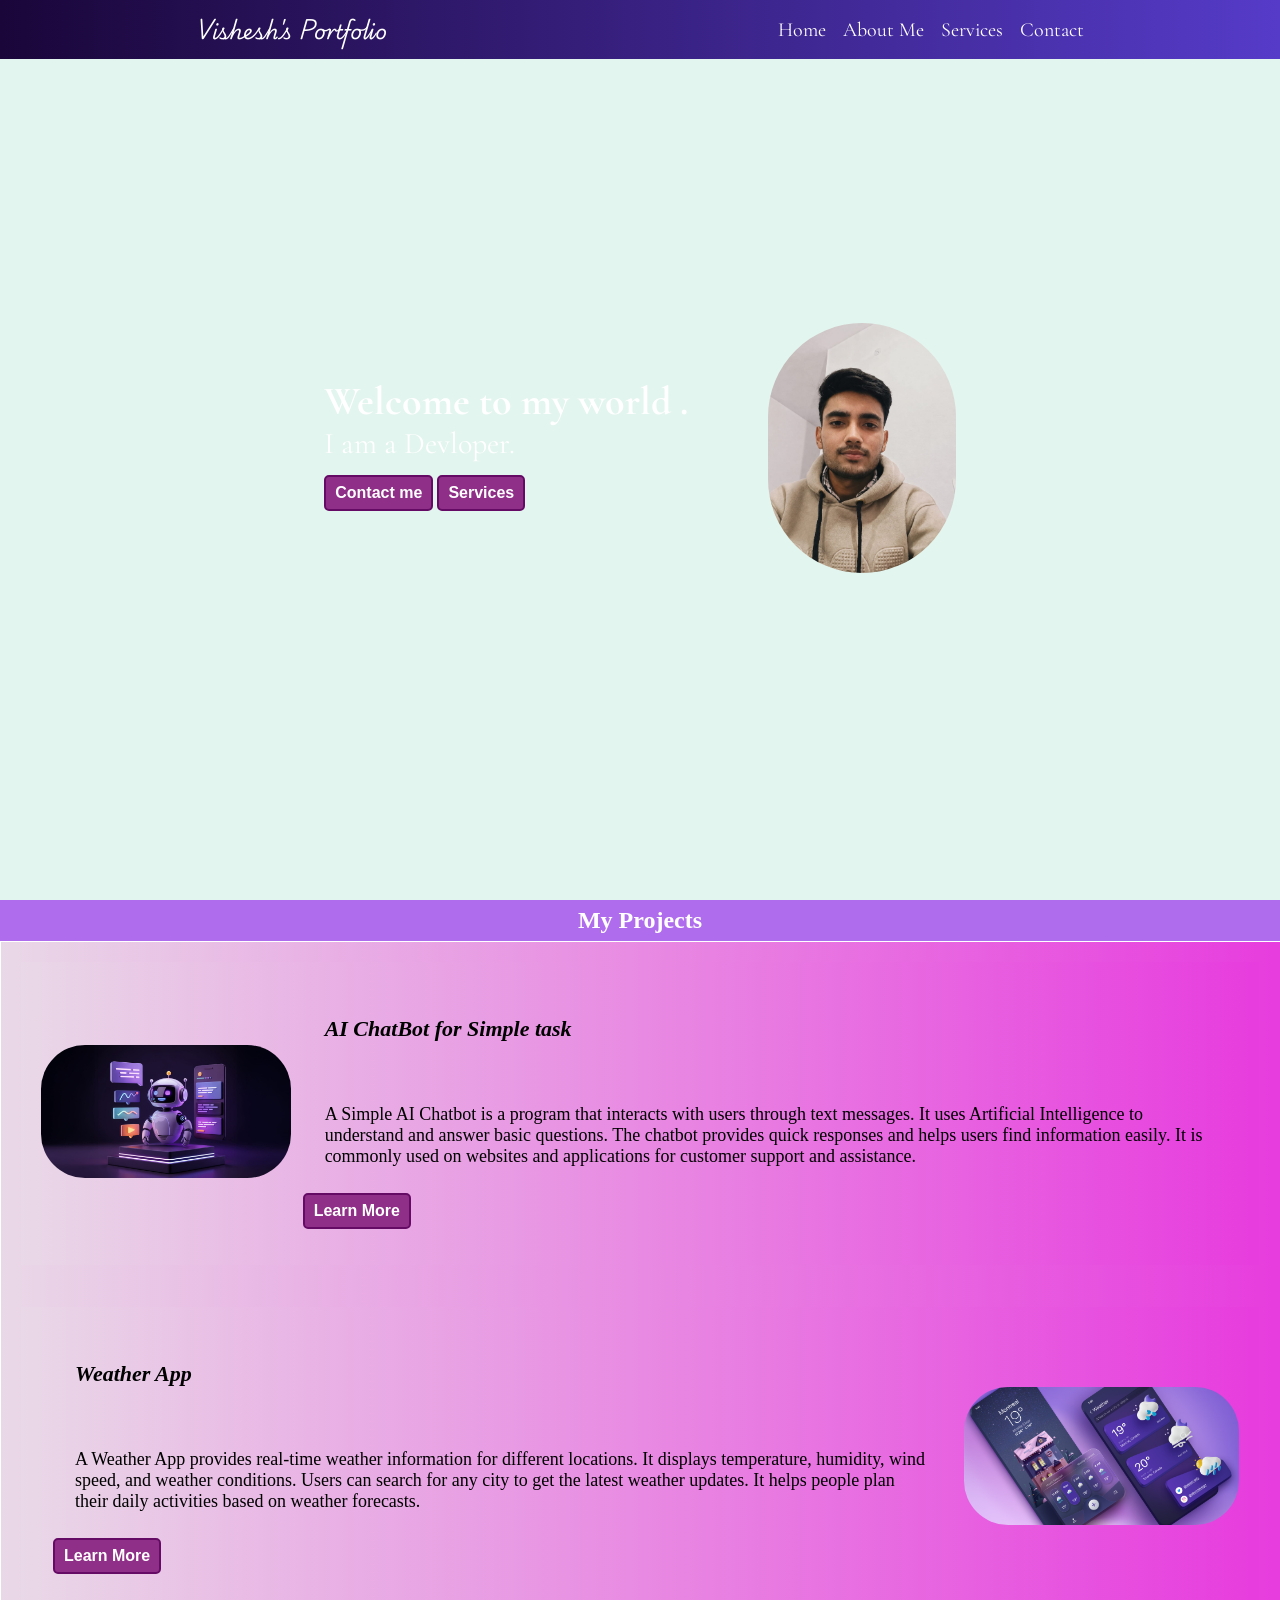
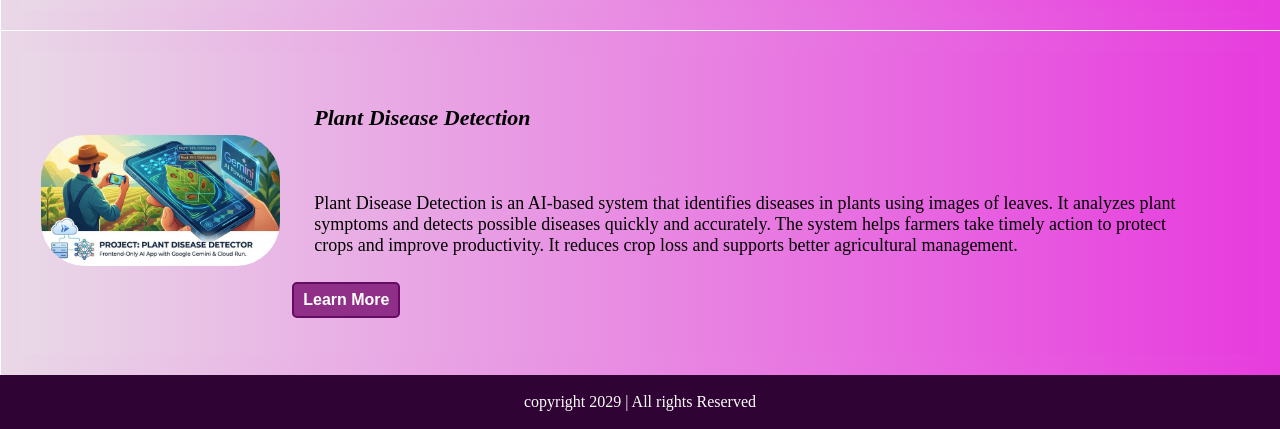
<file: index.html>
<!DOCTYPE html>
<html lang="en">

<head>
    <meta charset="UTF-8">
    <meta name="viewport" content="width=device-width, initial-scale=1.0">
    <title>Vishesh's Portfolio Website</title>
    <link rel="stylesheet" href="style.css">
    <link rel="preconnect" href="https://fonts.googleapis.com">
    <link rel="preconnect" href="https://fonts.gstatic.com" crossorigin>
    <link
        href="https://fonts.googleapis.com/css2?family=Cormorant+Garamond:ital,wght@0,300..700;1,300..700&family=Playwrite+AU+QLD:wght@100..400&display=swap"
        rel="stylesheet">
</head>

<body>
    <nav>
        <div class="logo">Vishesh's Portfolio</div>
        <ul>
            <a style="text-decoration: none;" href="index.html">
                <li>Home</li>
            </a>
            <a style="text-decoration: none;" href="about_me.html"  >
                <li>About Me</li>
            </a>
            <a style="text-decoration: none;" href="services.html"  >
                <li>Services</li>
            </a>
            <a style="text-decoration: none;" href="contact_me.html"  >
                <li>Contact</li>
            </a>

        </ul>
    </nav>
    <main>
        <section class="hero">
            <div class="hero-left">
                <div class="one">Welcome to my world .</div>
                <div class="two">I am a Devloper.</div>
                <div class="btncont">
                    <a href="contact_me.html"  ><button class="btn">Contact me</button></a>
                    <a href="services.html"  ><button class="btn">Services</button></a>
                </div>
            </div>
            <div class="hero-right">
                <img style="border-radius:700px ;" src="ima.jpeg" alt="">
            </div>

        </section>
        <h2 style="text-align: center; background-color: rgb(175, 109, 238) ;color:white;  font-family:cursive ; padding:7px 0;"> My Projects</h2>
        <section class="project">
            <div class="project  ">
                <div class="project-image">
                    <img src="AI-Chatbot-Development.jpg" alt="image">
                </div>
                <div class="project-info">
                    <div class="text"><i><b>AI ChatBot for Simple task</b></i></div>
                    <br>
                    <p class="text1">

                        A Simple AI Chatbot is a program that interacts with users through text messages.
                        It uses Artificial Intelligence to understand and answer basic questions.
                        The chatbot provides quick responses and helps users find information easily.
                        It is commonly used on websites and applications for customer support and assistance.
                    </p>
                    <a href="aichatbot.html"  >
                        <div class="buttons">
                            <button class="btn">
                                Learn More
                            </button>
                        </div>
                    </a>
                </div>
            </div>
        </section>
        <section class="project ">
            <div class="project reverse">
                <div class="project-image">
                    <img src="w.png" alt="image">
                </div>
                <div class="project-info">
                    <div class="text"><i><b>Weather App</b></i></div>
                    <br>
                    <p class="text1">

                        A Weather App provides real-time weather information for different locations.
                        It displays temperature, humidity, wind speed, and weather conditions.
                        Users can search for any city to get the latest weather updates.
                        It helps people plan their daily activities based on weather forecasts.
                    </p>
                    <a href="weather.html"  >
                        <div class="buttons">
                            <button class="btn">
                                Learn More
                            </button>
                        </div>
                    </a>
                </div>
            </div>
        </section>
        <section class="project">
            <div class="project  ">
                <div class="project-image">
                    <img src="p.jpg" alt="image">
                </div>
                <div class="project-info">
                    <div class="text"><i><b>Plant Disease Detection</b></i></div>
                    <br>
                    <p class="text1">

                        Plant Disease Detection is an AI-based system that identifies diseases in plants using images of
                        leaves.
                        It analyzes plant symptoms and detects possible diseases quickly and accurately.
                        The system helps farmers take timely action to protect crops and improve productivity.
                        It reduces crop loss and supports better agricultural management.
                    </p>
                    <a href="plant.html" ><div class="buttons">
                        <button class="btn">
                            Learn More
                        </button>
                    </div></a>
                </div>
            </div>
        </section>
    </main>
    <footer>
        copyright 2029 | All rights Reserved
    </footer>
</body>

</html>
</file>
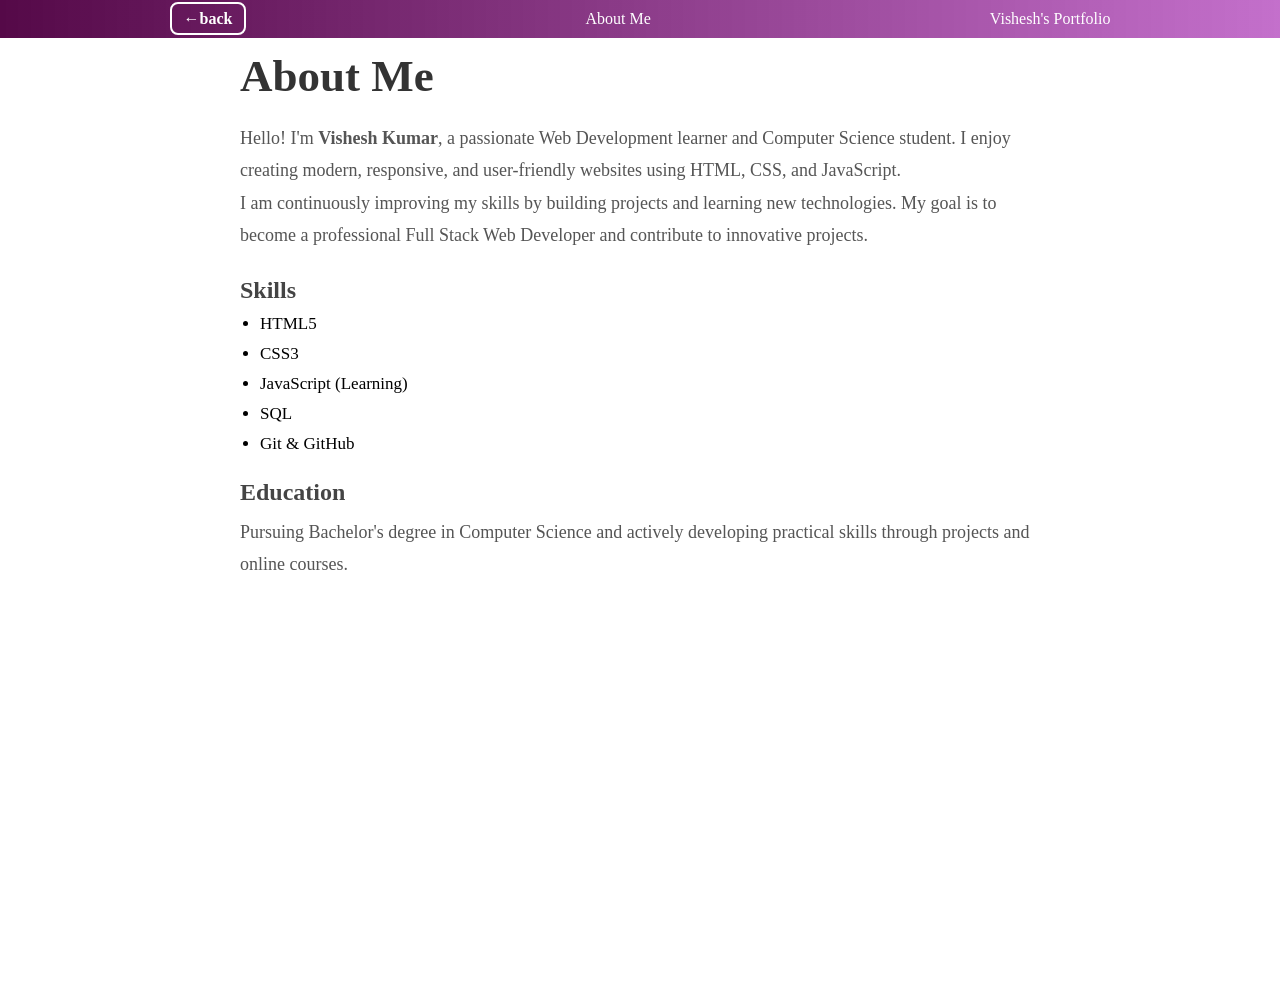
<file: about_me.html>
<!DOCTYPE html>
<html lang="en">
<head>
    <meta charset="UTF-8">
    <meta name="viewport" content="width=device-width, initial-scale=1.0">
    <title>About Me</title>
    <style>
        *{
            margin: 0;padding: 0;
        }
         nav ul {
            display: flex;
            gap: 17px;
            align-items: center;
             
        }

        nav ul li {
            list-style-type: none;
            font-size: 16px;
            font-family: "Cormorant Garamond", serif;
            color: white;
              

        }

        nav {
            display: flex;
            justify-content: space-around;
            /* background-color:blueviolet; */
            background-image: linear-gradient(to left, rgba(155, 13, 168, 0.594), rgb(85, 9, 72));
            color: white;
            padding: 10px 0;
            position: fixed;
            width: 100vw;
             font-family: "Playwrite AU QLD", cursive;
            
        }
        .back-btn a{
    text-decoration: none;
    color: white;
    font-size: 16px;
    font-weight: bold;
    padding: 6px 12px;
    border: 2px solid white;
    border-radius: 8px;
    transition: 0.3s;
    text-align: center;
}

.back-btn a:hover{
    background-color: white;
    color: rgb(230, 33, 148);
}
.about{
    min-height: 100vh;
    padding: 50px 10%;
     background-image: url("https://media.istockphoto.com/id/1363446192/vector/pop-art-background-in-retro-comics-book-style-with-halftone-texture-light-baby-purple-color.jpg?s=612x612&w=0&k=20&c=tdEWruRQ3CMwyDkLs568JfVe9wqjqM0PTBwSqdtGb2U=");
       background-repeat: no-repeat;
       background-size: cover;
    }

.about-content{
    max-width: 800px;
    margin: auto;
}

.about h1{
    font-size: 45px;
    margin-bottom: 20px;
    color: #333;
}

.about h2{
    margin-top: 25px;
    margin-bottom: 10px;
    color: #444;
}

.about p{
    font-size: 18px;
    line-height: 1.8;
    color: #555;
}

.about ul{
    margin-left: 20px;
}

.about ul li{
    margin: 10px 0;
    font-size: 17px;
}
 
    </style>
</head>
<body>
    <nav>
            <div class="back-btn"  >
        <a href="index.html">←back</a>
    </div>
        <div class="me">
            About Me
        </div>
        <ul>
            <li>Vishesh's Portfolio</li>
        </ul>
    </nav>
    <section class="about">
    <div class="about-content">
        <h1>About Me</h1>

        <p>
            Hello! I'm <strong>Vishesh Kumar</strong>, a passionate Web Development learner
            and Computer Science student. I enjoy creating modern, responsive,
            and user-friendly websites using HTML, CSS, and JavaScript.
        </p>

        <p>
            I am continuously improving my skills by building projects and
            learning new technologies. My goal is to become a professional
            Full Stack Web Developer and contribute to innovative projects.
        </p>

        <h2>Skills</h2>
        <ul>
            <li>HTML5</li>
            <li>CSS3</li>
            <li>JavaScript (Learning)</li>
            <li>SQL</li>
            <li>Git & GitHub</li>
        </ul>

        <h2>Education</h2>
        <p>
            Pursuing Bachelor's degree in Computer Science and actively
            developing practical skills through projects and online courses.
        </p>
    </div>
</section>
</body>
</html>
</file>
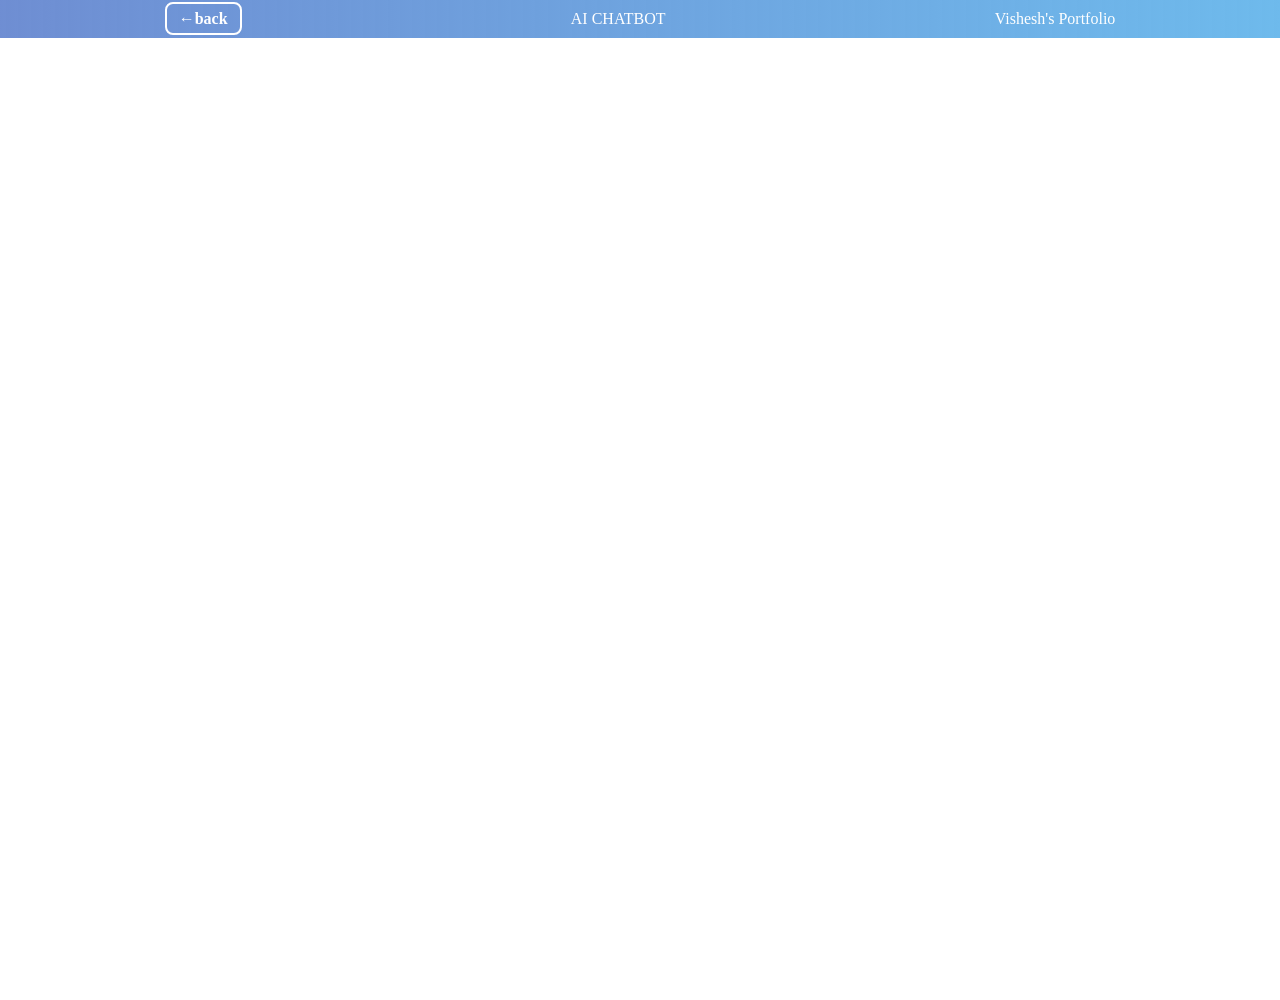
<file: aichatbot.html>
<!DOCTYPE html>
<html lang="en">

<head>
    <meta charset="UTF-8">
    <meta name="viewport" content="width=device-width, initial-scale=1.0">
    <title>AI Chatbot</title>
    <style>
        * {
            margin: 0;
            padding: 0;
        }

        nav {
            display: flex;
            justify-content: space-around;
            background-image: linear-gradient(to right, rgba(11, 64, 180, 0.594), rgb(110, 186, 236));
            color: white;
            padding: 10px 0;
            position: fixed;
            width: 100vw;
            font-family: "Playwrite AU QLD", cursive;
        }

        nav ul {
            display: flex;
            gap: 17px;
            align-items: center;

        }

        nav ul li {
            list-style-type: none;
            font-size: 16px;
            font-family: "Cormorant Garamond", serif;
            color: white;


        }

        .back-btn a {
            text-decoration: none;
            color: white;
            font-size: 16px;
            font-weight: bold;
            padding: 6px 12px;
            border: 2px solid white;
            border-radius: 8px;
            transition: 0.3s;
            text-align: center;
        }

        .back-btn a:hover {
            background-color: white;
            color: rgb(230, 33, 148);
        }

        .about {
            min-height: 100vh;
            padding: 50px 10%;
            background-image: url("https://media.istockphoto.com/id/2195015204/vector/polygon-wireframe-hand-with-artificial-intelligence-chat-bot-concept-abstract-digital.jpg?s=612x612&w=0&k=20&c=ECBRPkpLjSI01oOF8XrO_zlwMGHozmRaDIfNixdAAaA=");
            background-repeat: no-repeat;
            background-size: cover;
        }

        .about-content {
            max-width: 800px;
            margin: auto;
        }

        .about h1 {
            font-size: 45px;
            margin-bottom: 20px;
            color: #333;
        }

        .about h2 {
            margin-top: 25px;
            margin-bottom: 10px;
            color: #444;
        }

        .about p {
            font-size: 18px;
            line-height: 1.8;
            color: #555;
        }

        .about ul {
            margin-left: 20px;
        }

        .about ul li {
            margin: 10px 0;
            font-size: 17px;
        }
        section{
            color: white;
        }
         
    </style>
</head>

<body>
    <nav>
        <div class="back-btn">
            <a href="index.html">←back</a>
        </div>
        <div class="me">
            AI CHATBOT
        </div>
        <ul>
            <li>Vishesh's Portfolio</li>
        </ul>
    </nav>
    <section class="about">
        <div class="about-content">
            <h1 style="color: white;">Welcome to Simple AI Chatbot</h1>

            <p style="color: white;">
                A Simple AI Chatbot is an intelligent virtual assistant that helps users by answering basic questions
                and providing quick solutions. It is designed to make communication easier and more efficient.
            </p>



            <h2 style="color: white;">Features</h2>
            <ul style="color: white;">
                <li>Answers simple user queries instantly</li>
                <li>Easy and user-friendly interface</li>
                <li>Available 24/7 for assistance</li>
                <li>Fast and accurate responses</li>
                <li>Supports basic conversations</li>
            </ul>

            <h2 style="color: white;">How It Works</h2>
            <p style="color: white;">
                The chatbot receives a message from the user, analyzes the input, and generates an appropriate response.
                It uses basic Artificial Intelligence techniques to understand and reply to common questions.
            </p> 
             <h2 style="color: white;">Benefits</h2>
            <ul style="color: white;">
                <li>Saves time by providing instant answers</li>
                <li>Improves user experience</li>
                <li>Reduces the need for human support</li>
                <li>Easy to use and accessible from anywhere</li>
                
            </ul>
        </div>
    </section>
</body>

</html>
</file>
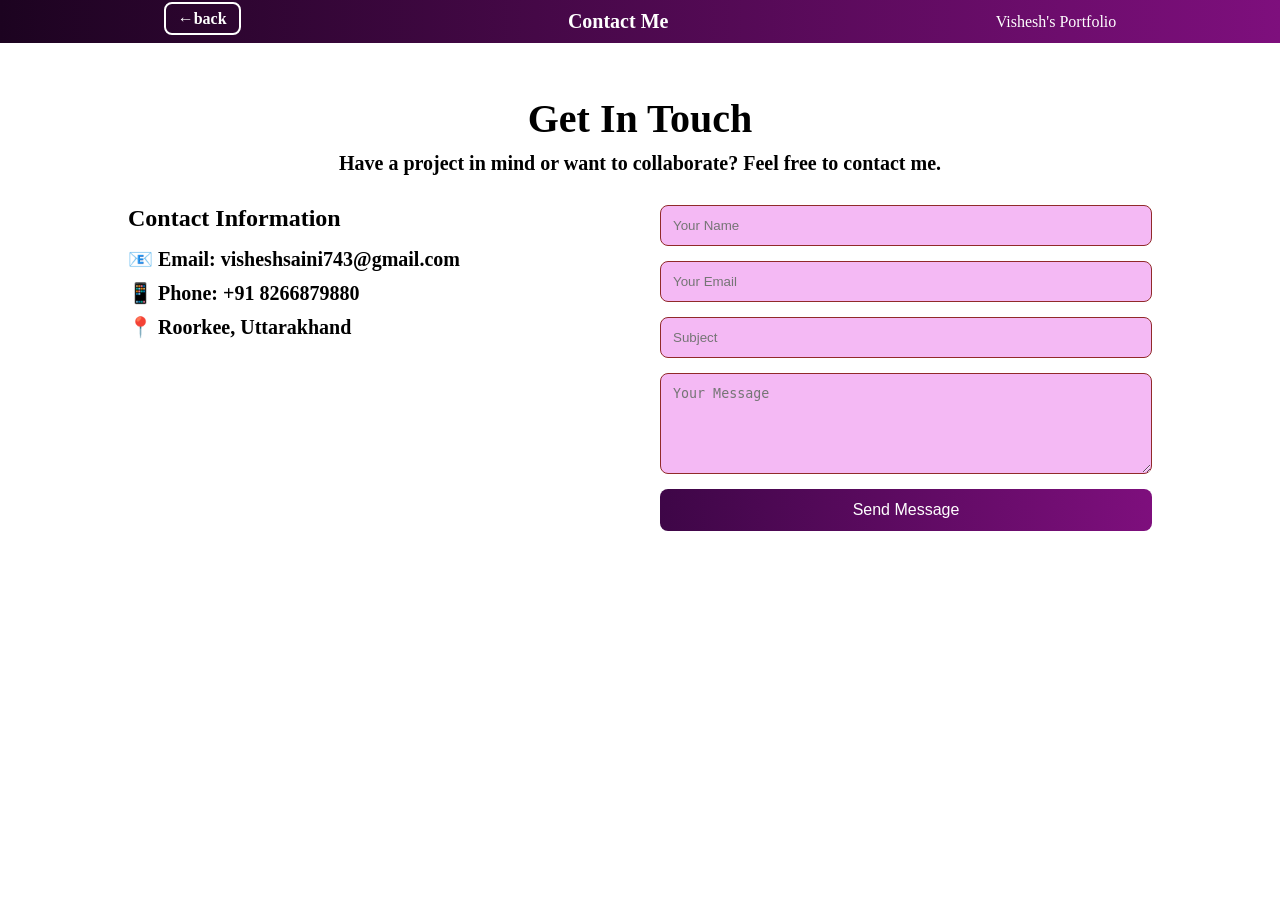
<file: contact_me.html>
<!DOCTYPE html>
<html lang="en">

<head>
    <meta charset="UTF-8">
    <meta name="viewport" content="width=device-width, initial-scale=1.0">
    <title> Contact Me</title>
    <style>
        * {
            margin: 0;
            padding: 0;
        }

        .me {
            font-size: 20px;
            font-weight: bolder;
            font-family: "Playwrite AU QLD", cursive;

        }

        nav ul {
            display: flex;
            gap: 17px;
            align-items: center;
        }

        nav ul li {
            list-style-type: none;
            font-size: 16px;
            font-family: "Cormorant Garamond", serif;
            color:white;

        }

        nav {
            display: flex;
            justify-content: space-around;
            /* background-color:blueviolet; */
            background-image: linear-gradient(to right, rgb(28, 3, 32), rgb(126, 15, 125));
            color:white;
            padding: 10px 0;
        }

        .contact {
            padding: 52px 10%;
            text-align: center;
        }

        .contact h1 {
            font-size: 40px;
            margin-bottom: 10px;
        }

        .contact p {
            margin-bottom: 30px;
            color: #555;
        }

        .contact-container {
            display: flex;
            justify-content: space-between;
            gap: 40px;
            flex-wrap: wrap;
        }

        .contact-info {
            flex: 1;
            min-width: 250px;
            text-align: left;
        }

        .contact-info h2 {
            margin-bottom: 15px;
        }

        .contact-info p {
            margin: 10px 0;
        }

        .contact-form {
            flex: 1;
            min-width: 300px;
            display: flex;
            flex-direction: column;
            gap: 15px;
        }

        .contact-form input,
        .contact-form textarea {
            padding: 12px;
            border: 1px solid #912a2a;
            border-radius: 8px;
            outline: none;
            background-color: rgb(244, 185, 244);
        }

        .contact-form button {
            padding: 12px;
            border: none;
            border-radius: 8px;
            background-image: linear-gradient(to right, rgb(62, 6, 71), rgb(126, 15, 125));
            color:white;
            cursor: pointer;
            font-size: 16px;
        }

        .contact-form button:hover {
            opacity: 0.9;
        }

        .contact {
            background-image: url("https://img.magnific.com/free-vector/gradient-smooth-background_23-2148969006.jpg?semt=ais_hybrid&w=740&q=80");
               background-repeat: no-repeat;
               background-size:100%;
        }
        p{
            font-size:20px;
            font-weight: 600;
             
        }
        .back-btn a{
    text-decoration: none;
    color:white;
    font-size: 16px;
    font-weight: bold;
    padding: 6px 12px;
    border: 2px solid white;
    border-radius: 8px;
    transition: 0.3s;
    text-align: center;
}
.back-btn a:hover{
    background-color:white;
    color: rgb(230, 33, 148);
}
     
    </style>

</head>

<body>
    <nav>
        <div class="back-btn"  >
        <a href="index.html">←back</a>
    </div>
        <div class="me">
            Contact Me
        </div>
        <ul>
            <li>Vishesh's Portfolio</li>
        </ul>
    </nav>
    <section class="contact">
        <h1>Get In Touch</h1>
        <p style="color:black;">
            Have a project in mind or want to collaborate? Feel free to contact me.
        </p>

        <div class="contact-container">
            <div class="contact-info">
              <h2>Contact Information</h2>
                <p style="color:black;">📧 Email: visheshsaini743@gmail.com</p>
                <p style="color:black;">📱 Phone: +91 8266879880</p>
                <p style="color:black;">📍 Roorkee, Uttarakhand</p>
            </div>

            <form class="contact-form">
                <input type="text" placeholder="Your Name" required>
                <input type="email" placeholder="Your Email" required>
                <input type="text" placeholder="Subject">
                <textarea rows="5" placeholder="Your Message"></textarea>
                <button type="submit">Send Message</button>
            </form>
        </div>
    </section>
     
</body>

</html>
</file>
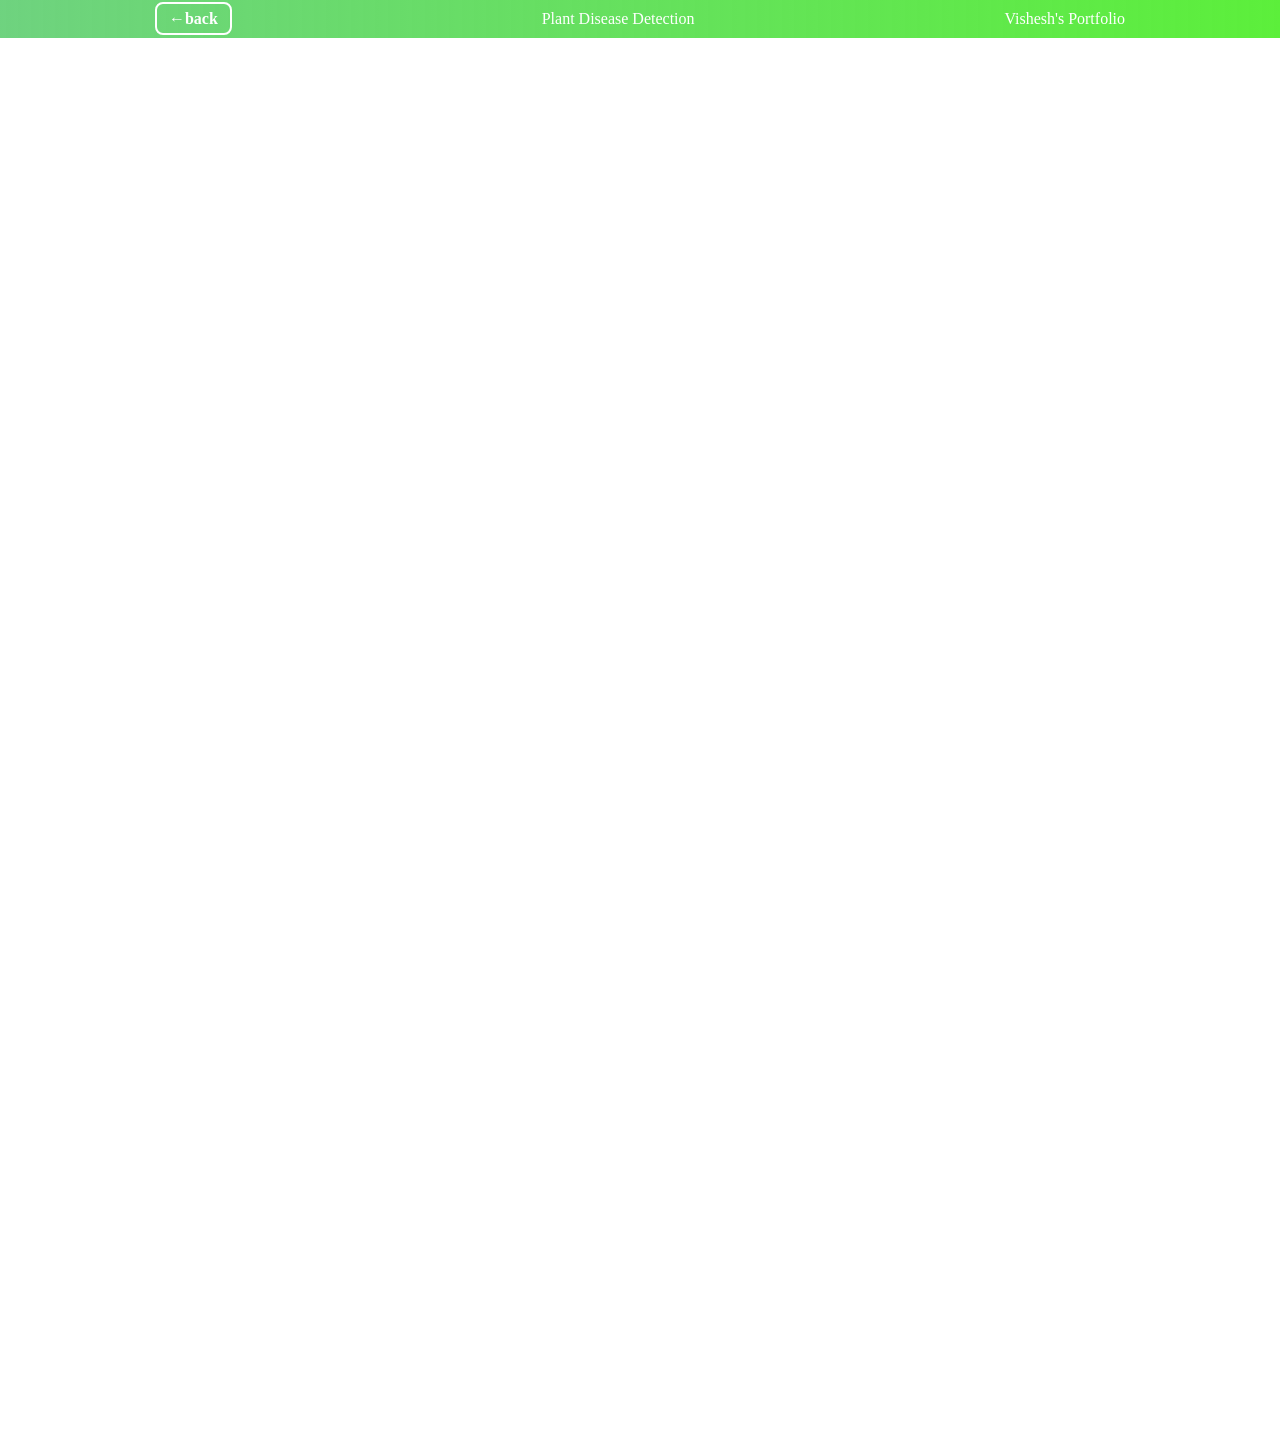
<file: plant.html>
<!DOCTYPE html>
<html lang="en">

<head>
    <meta charset="UTF-8">
    <meta name="viewport" content="width=device-width, initial-scale=1.0">
    <title>Plant Disease Detection</title>
    <style>
        * {
            margin: 0;
            padding: 0;
        }

        nav {
            display: flex;
            justify-content: space-around;
            background-image: linear-gradient(to right, rgba(11, 180, 39, 0.594), rgb(92, 239, 59));
            color: white;
            padding: 10px 0;
            position: fixed;
            width: 100vw;
            font-family: "Playwrite AU QLD", cursive;
        }

        nav ul li {
            color: white;
            display: flex;
            align-items: center;
            font-size: 16px;
            list-style-type: none;
        }

        .t {
            color: white;
            font-family: "Playwrite AU QLD", cursive;
        }

        .back-btn a {
            text-decoration: none;
            color: white;
            font-size: 16px;
            font-weight: bold;
            padding: 6px 12px;
            border: 2px solid white;
            border-radius: 8px;
            transition: 0.3s;
            text-align: center;
        }

        .back-btn a:hover {
            background-color: white;
            color: rgb(230, 33, 148);
        }

        .about {
            height: 150vh;
            padding: 50px 10%;
            background-image: url("https://static.vecteezy.com/system/resources/thumbnails/047/385/522/small/young-green-plants-sprouting-from-the-soil-with-the-sun-s-rays-c-free-photo.jpg");
            background-repeat: no-repeat;
            background-size: cover;

        }

        .about-contant {
            max-width: 800px;
            margin: auto;
        }

        .about h1 {
            font-size: 45px;
            margin-top: 25px;
            margin-bottom: 10px;
            color:white;
        }

        h2 {

            margin-top: 25px;
            margin-bottom: 10px;
            color:white;
        }

        .about p {
            font-size: 18px;
            line-height: 1.8;
            color:white;
        }

        .about ul li {
            margin: 10px 0;
            font-size: 17px;
            color:white;
        }

        .about ul {
            margin-left: 20px;
            color:white;
        }
    </style>
</head>

<body>
    <nav>

        <div class="back-btn">
            <a href="index.html">←back</a>
        </div>
        <div class="t">Plant Disease Detection</div>
        <div>
            <ul>
                <li>Vishesh's Portfolio</li>
            </ul>
        </div>
    </nav>
    <section class="about">
        <div class="about-contant">
            <h1>Welcome to Plant Disease Detection</h1>
            <p>Plant Disease Detection is an AI-powered system that helps identify diseases in plants by analyzing
                images of leaves. It enables farmers and gardeners to detect plant diseases early and take preventive
                measures to protect crops.</p>
            <div>
                <h2>Features</h2>
                <ul>
                    <li>Detects plant diseases from leaf images</li>
                    <li>Image-based disease identification</li>
                    <li>Fast and accurate results</li>
                    <li>Wind speed details</li>
                    <li>AI-powered analysis</li>
                    <li>Helps improve crop health and yield</li>
                </ul>
            </div>
            <h2>How It Works</h2>
            <p>The user uploads an image of a plant leaf. The system analyzes the image using Artificial Intelligence
                and Machine Learning techniques. After processing, it identifies the disease and provides the result
                along with possible recommendations.</p>
            <h2>Benefits</h2>
            <ul>
                <li>Early detection of plant diseases</li>
                <li>Reduces crop losses</li>
                <li>Improves agricultural productivity</li>
                <li>Saves time and effort</li>
                <li>Supports better crop management</li>
            </ul>
        </div>
    </section>
</body>

</html>
</file>
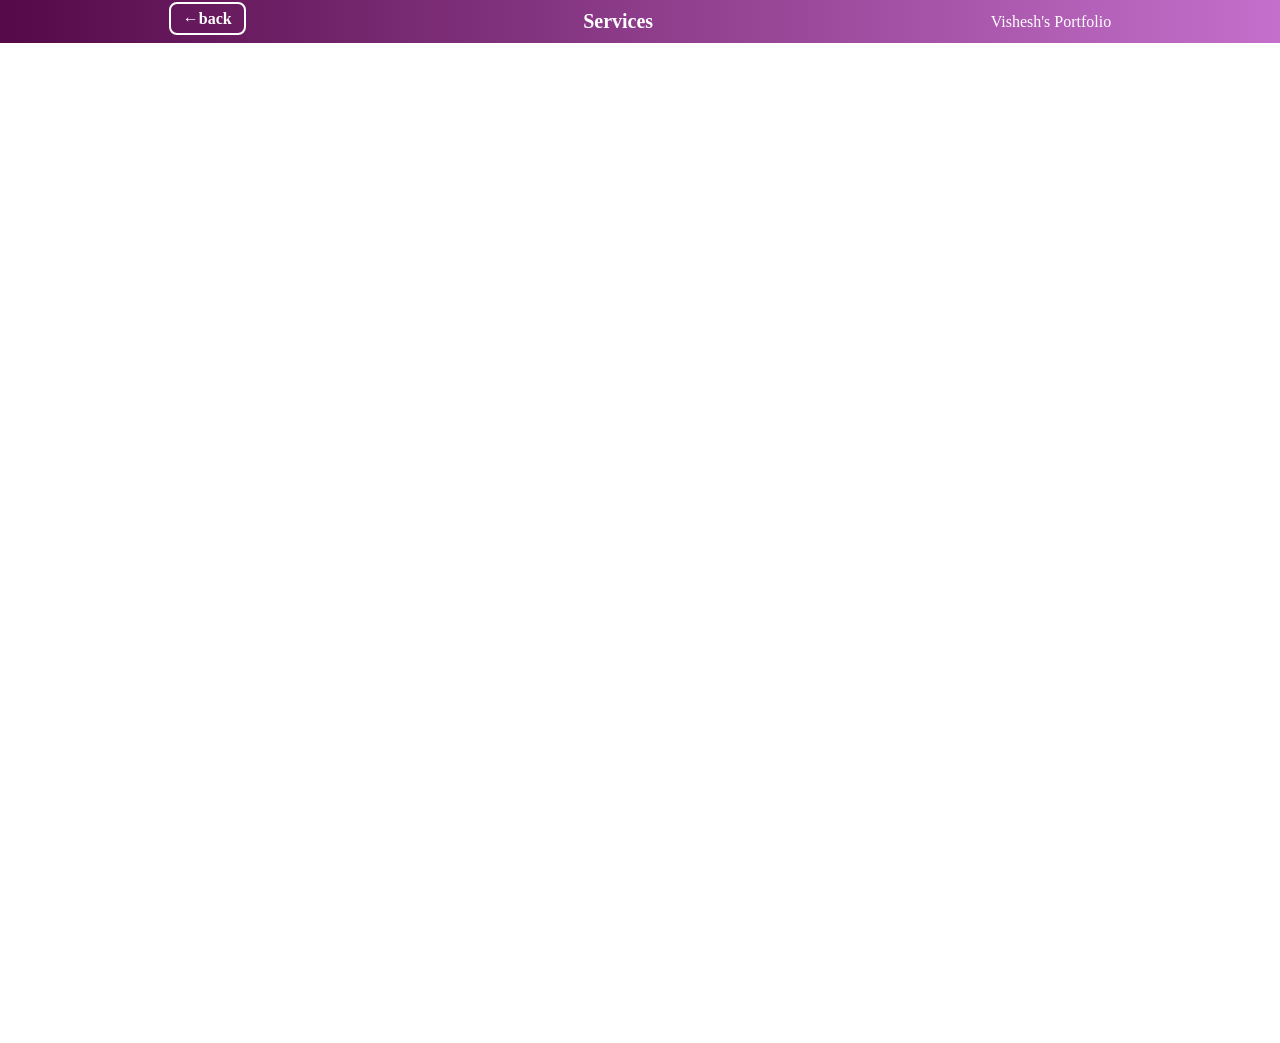
<file: services.html>
<!DOCTYPE html>
<html lang="en">
<head>
    <meta charset="UTF-8">
    <meta name="viewport" content="width=device-width, initial-scale=1.0">
    <title>Services</title>
    <style>
         * {
            margin: 0;
            padding: 0;
        }

        .me {
            font-size: 20px;
            font-weight: bolder;
            font-family: "Playwrite AU QLD", cursive;

        }

        nav ul {
            display: flex;
            gap: 17px;
            align-items: center;
        }

        nav ul li {
            list-style-type: none;
            font-size: 16px;
            font-family: "Cormorant Garamond", serif;
            color: white;

        }

        nav {
            display: flex;
            justify-content: space-around;
            /* background-color:blueviolet; */
            background-image: linear-gradient(to left, rgba(155, 13, 168, 0.594), rgb(85, 9, 72));
            color: white;
            padding: 10px 0;
        }
 .d{
    min-height: 100vh;
    background-image: url("https://img.freepik.com/free-photo/vivid-blurred-colorful-wallpaper-background_58702-2710.jpg?semt=ais_hybrid&w=740&q=80");
    background-size: cover;
    background-position: center;
    padding: 50px;
}

.d h1{
    text-align: center;
    color: white;
    margin-bottom: 40px;
    font-size: 40px;
}

.services{
    display: flex;
    justify-content: center;
    gap: 30px;
    flex-wrap: wrap;
}

.card{
    width: 300px;
    background: rgba(255,255,255,0.2);
    backdrop-filter: blur(10px);
    padding: 20px;
    border-radius: 15px;
    color: white;
    text-align: center;
}

.card h2{
    margin-bottom: 15px;
}
.back-btn a{
    text-decoration: none;
    color: white;
    font-size: 16px;
    font-weight: bold;
    padding: 6px 12px;
    border: 2px solid white;
    border-radius: 8px;
    transition: 0.3s;
    text-align: center;
}

.back-btn a:hover{
    background-color: white;
    color: rgb(230, 33, 148);
}
    </style>
</head>
<body>
      <nav>
            <div class="back-btn"  >
        <a href="index.html">←back</a>
    </div>
        <div class="me">
            Services
        </div>
        <ul>
            <li>Vishesh's Portfolio</li>
        </ul>
    </nav>
    
<section class="d">
    <h1>My Services</h1>

    <div class="services">
        <div class="card">
            <h2>Web Development</h2>
            <p>Creating responsive and modern websites using HTML, CSS and JavaScript.</p>
        </div>

        <div class="card">
            <h2>Frontend Design</h2>
            <p>Building attractive user interfaces with clean and responsive layouts.</p>
        </div>

        <div class="card">
            <h2>Portfolio Websites</h2>
            <p>Designing personal portfolio websites for students and professionals.</p>
        </div>
        <div class="card">
    <h2>Website Maintenance</h2>
    <p>Keeping websites updated, fixing bugs, improving performance, and ensuring smooth user experience.</p>
</div>
    </div>
</section>
    
</body>
</html>
</file>
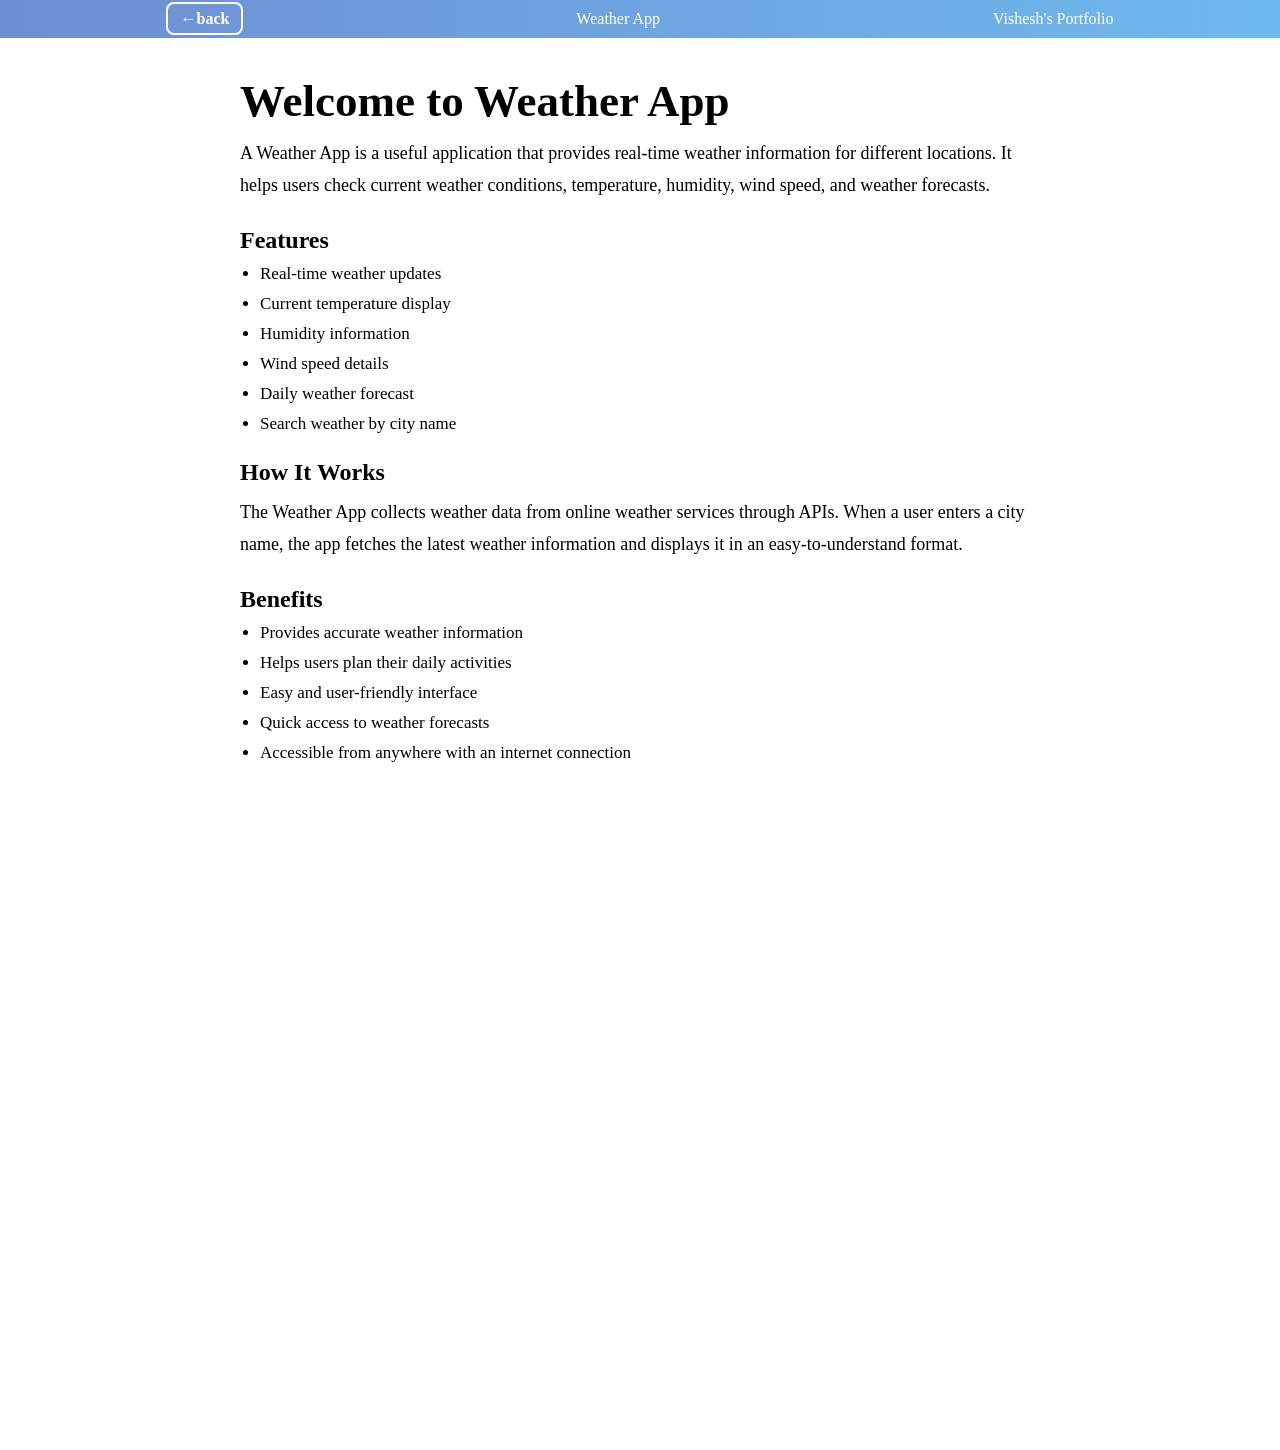
<file: weather.html>
<!DOCTYPE html>
<html lang="en">

<head>
    <meta charset="UTF-8">
    <meta name="viewport" content="width=device-width, initial-scale=1.0">
    <title>Weather App</title>
    <style>
        * {
            margin: 0;
            padding: 0;
        }

        nav {
            display: flex;
            justify-content: space-around;
            background-image: linear-gradient(to right, rgba(11, 64, 180, 0.594), rgb(110, 186, 236));
            color: white;
            padding: 10px 0;
            position: fixed;
            width: 100vw;
            font-family: "Playwrite AU QLD", cursive;
        }

        nav ul li {
            color: white;
            display: flex;
            align-items: center;
            font-size: 16px;
            list-style-type: none;
        }

        .t {
            color: white;
            font-family: "Playwrite AU QLD", cursive;
        }

        .back-btn a {
            text-decoration: none;
            color: white;
            font-size: 16px;
            font-weight: bold;
            padding: 6px 12px;
            border: 2px solid white;
            border-radius: 8px;
            transition: 0.3s;
            text-align: center;
        }

        .back-btn a:hover {
            background-color: white;
            color: rgb(230, 33, 148);
        }
        .about{
            height:150vh;
            padding:50px 10% ;
            background-image: url("https://cdn.pixabay.com/photo/2020/05/06/06/18/blue-5136251_1280.jpg");
            background-repeat: no-repeat;
            background-size: cover;
            
        }
        .about-contant{
            max-width: 800px;
            margin:auto;
        }
        .about h1 {
            font-size:45px;
            margin-top:25px;
            margin-bottom: 10px;
        }
        h2{
            
            margin-top:25px;
            margin-bottom: 10px;
        }
       .about p{
            font-size:18px;
            line-height: 1.8;
        }
        .about ul li{
               margin: 10px 0;
               font-size:17px;
        }
        .about ul{
            margin-left:20px;
        }
    </style>
</head>

<body>
    <nav>

        <div class="back-btn">
            <a href="index.html">←back</a>
        </div>
        <div class="t">Weather App</div>
        <div>
            <ul>
                <li>Vishesh's Portfolio</li>
            </ul>
        </div>
    </nav>
    <section class="about">
        <div class="about-contant">
            <h1>Welcome to Weather App</h1>
            <p>A Weather App is a useful application that provides real-time weather information for different
                locations. It helps users check current weather conditions, temperature, humidity, wind speed, and
                weather forecasts.</p>
            <div>
                 <h2>Features</h2><ul> 
                    <li>Real-time weather updates</li>
                    <li>Current temperature display</li>
                    <li>Humidity information</li>
                    <li>Wind speed details</li>
                    <li>Daily weather forecast</li>
                    <li>Search weather by city name</li>
                </ul>
            </div>
            <h2>How It Works</h2>
            <p>The Weather App collects weather data from online weather services through APIs. When a user enters a
                city name, the app fetches the latest weather information and displays it in an easy-to-understand
                format.</p>
                <h2>Benefits</h2>
                <ul>
                    <li>Provides accurate weather information</li>
                    <li>Helps users plan their daily activities</li>
                    <li>Easy and user-friendly interface</li>
                    <li>Quick access to weather forecasts</li>
                    <li>Accessible from anywhere with an internet connection</li>
                </ul>
        </div>
    </section>
</body>

</html>
</file>
<file: style.css>
*{
    margin:0;
    padding:0;
    box-sizing:border-box;
}

img{
    max-width:100%;
    height:auto;
}
* {
    margin: 0;
    padding: 0;
}

nav {
    display: flex;
    justify-content: space-around;
    /* background-color:blueviolet; */
    background-image: linear-gradient(to right, rgb(26, 6, 57), rgb(85, 59, 200));
    color: white;
    padding: 10px 0;
    position:fixed;
    width:100vw;
}

.logo {
    font-size: 20px;
    font-weight: bolder;
    font-family: "Playwrite AU QLD", cursive;

}

nav ul {
    display: flex;
    gap: 17px;
    align-items: center;
}

nav ul li {
    list-style-type: none;
    font-size: 20px;
    font-family: "Cormorant Garamond", serif;
    color: white;

}

.hero {
    background-color: rgb(227, 245, 239);
    height: 100vh;

    display: flex;
    justify-content: center;
    gap: 80px;
    align-items: center;
    font-family: "Cormorant Garamond", serif;
    background-image: url("https://static.vecteezy.com/system/resources/previews/022/445/817/large_2x/purple-abstract-background-free-photo.jpeg");
    background-repeat: no-repeat;
    background-size: cover;
    color:white;


}
 

.one {
    font-size: 40px;
    color: rgb(29, 3, 54);
    font-weight: bolder;
    color:white;
}

.two {
    font-size: 30px;
}

.hero-right img {
    height: 250px;
    /* border-radius: 14px; */
}

.btn {
    background-color: rgb(143, 47, 135);
    color: white;
    padding: 7px 9px;
    border: 2px solid rgb(101, 11, 101);
    border-radius: 5px;
    font-size: 16px;
    font-weight: bolder;
    margin: 4px 0;
}

.btn:hover {
    background-color: rgb(236, 76, 137);
}

.btncont {
    padding: 9px 0;
}

.project {
    display: flex;
    align-items: center;
    background-image: linear-gradient(to right, rgb(233, 216, 231), rgb(231, 60, 222));
    background-repeat: no-repeat;
    margin: 0.5px;
    padding: 20px
        /* background-size: 100vw; */

}

.text {
    /* color: white; */
    font-size: 22px;
    padding: 22px;
}

.text1 {
    /* color: white; */
    font-size: 18px;
    padding: 22px;

}

.project-image img {
    width: 49.38vw;
    padding: 0;
    border-radius: 44px;
}

.project-info {
    display: flex;
    flex-direction: column;
    padding: 12px;

}

.reverse {
    flex-direction: row-reverse;
}

footer {
    background-color: #2f0333;
    padding: 18px;
    color: white;
    text-align: center;
}
/* Responsive Design */

/* Tablet */
@media (max-width: 1024px) {
    .hero {
        gap: 40px;
        padding: 100px 30px 50px;
    }

    .one {
        font-size: 32px;
    }

    .two {
        font-size: 24px;
    }

    .project {
        flex-direction: column;
        text-align: center;
    }

    .project-image img {
        width: 90%;
    }
}

/* Mobile */
@media (max-width: 768px) {

    nav {
        flex-direction: column;
        gap: 10px;
        padding: 15px;
    }

    nav ul {
        flex-wrap: wrap;
        justify-content: center;
        gap: 12px;
    }

    nav ul li {
        font-size: 16px;
    }

    .hero {
        flex-direction: column-reverse;
        text-align: center;
        gap: 20px;
        padding: 120px 20px 40px;
        height: auto;
        min-height: 100vh;
    }

    .hero-right img {
        width: 220px;
        height: auto;
    }

    .one {
        font-size: 28px;
    }

    .two {
        font-size: 20px;
    }

    .btn {
        width: 100%;
        max-width: 250px;
    }

    .project,
    .reverse {
        flex-direction: column;
    }

    .project-image img {
        width: 100%;
        border-radius: 20px;
    }

    .text,
    .text1 {
        padding: 10px;
    }
}

/* Small Mobile */
@media (max-width: 480px) {

    .logo {
        font-size: 18px;
    }

    .one {
        font-size: 24px;
    }

    .two {
        font-size: 18px;
    }

    .hero-right img {
        width: 180px;
    }

    footer {
        font-size: 14px;
    }
}
</file>
